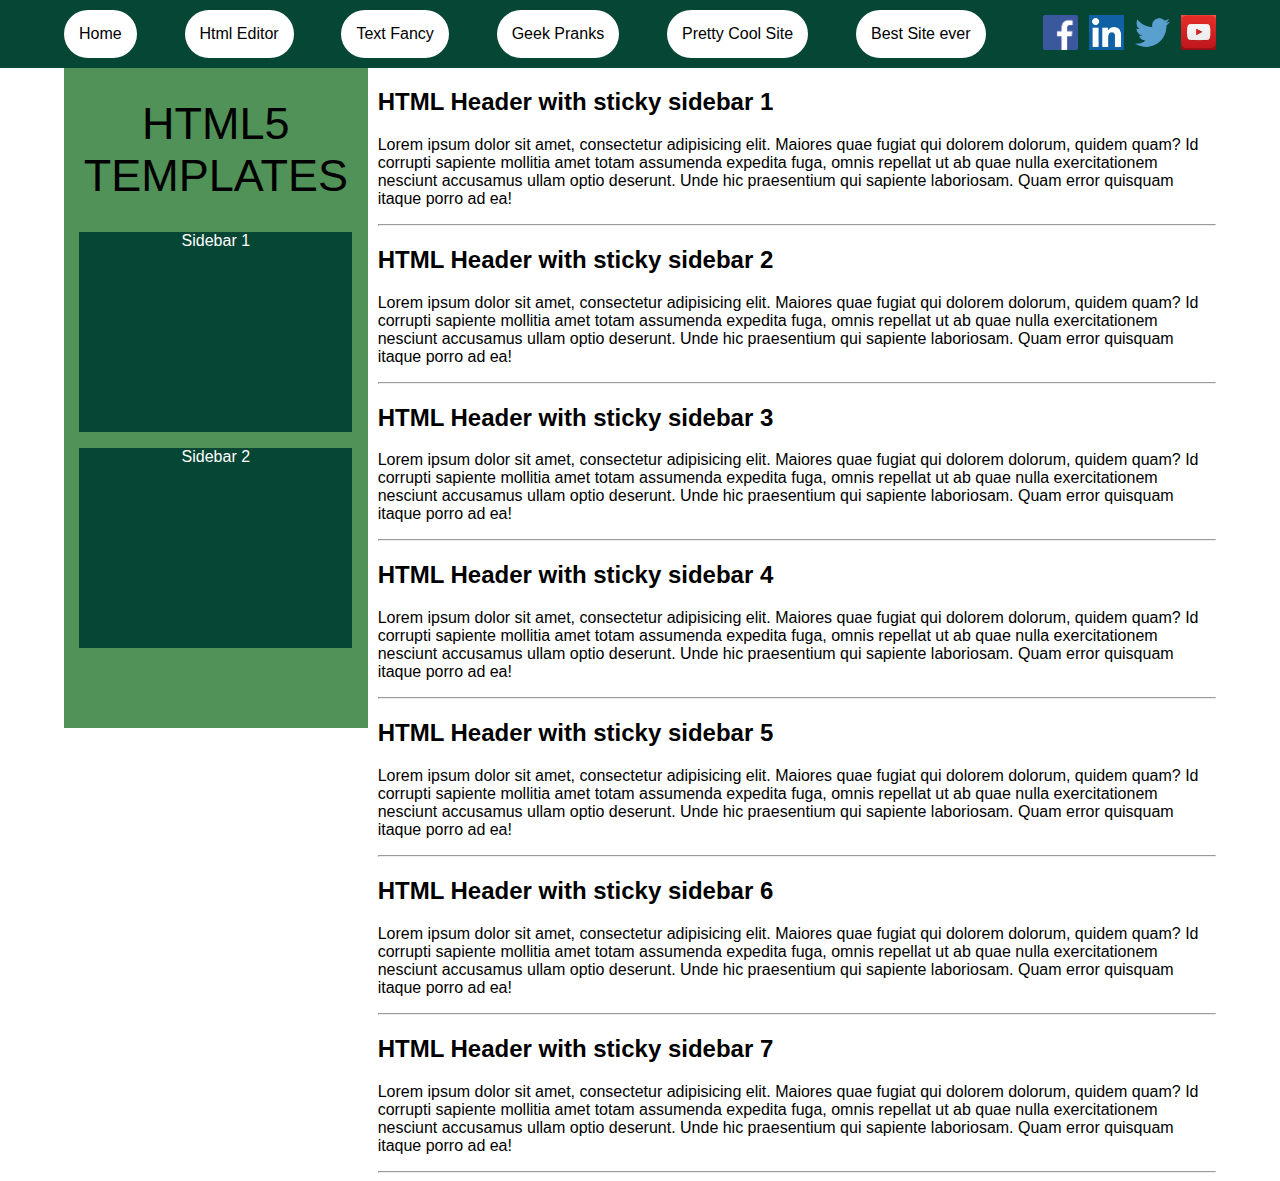
<file: task1/index.html>
<!DOCTYPE html>
<html lang="en">
<head>
    <meta charset="UTF-8">
    <meta http-equiv="X-UA-Compatible" content="IE=edge">
    <meta name="viewport" content="width=device-width, initial-scale=1.0">
    <title>Task 1</title>
    <link rel="stylesheet" href="sytles.css"/>
</head>
<body>
    <header>
        <div class="header-div">

            <div class="main-nav-bar">
                <a href="#">Home</a>
                <a href="#">Html Editor</a>
                <a href="#">Text Fancy</a>
                <a href="#">Geek Pranks</a>
                <a href="#">Pretty Cool Site</a>
                <a href="#">Best Site ever</a>
            </div>

            <div class="socials">
                <a class="social-link" href="https://facebook.com">
                    <img class="social-img" src="facebook.png" alt="facebook">
                </a>
                <a class="social-link" href="https://linkedin.com">
                    <img class="social-img" src="linkedin.png" alt="linkedin">
                </a>
                <a class="social-link" href="https://twitter.com">
                    <img class="social-img" src="twitter2.png" alt="twitter">
                </a>
                <a class="social-link" href="https://youtube.com">
                    <img class="social-img" src="youtube2.png" alt="youtube">
                </a>
            </div>
        </div>
    </header>


    <div class="main-div">
        <div class="sticky-div">
            <div>
                <h1 >HTML5 TEMPLATES</h1>
            </div>

            <div class="sidebar">
                <p>Sidebar 1</p>
            </div>

            <div class="sidebar">
                <p>Sidebar 2</p>
            </div>
        </div>

        <div class="second-div">
            <h2> HTML Header with sticky sidebar 1</h2>
            <p>Lorem ipsum dolor sit amet, consectetur adipisicing elit. Maiores quae fugiat qui dolorem dolorum, quidem quam? Id corrupti sapiente mollitia amet totam assumenda expedita fuga, omnis repellat ut ab quae nulla exercitationem nesciunt accusamus ullam optio deserunt. Unde hic praesentium qui sapiente laboriosam. Quam error quisquam itaque porro ad ea!</p>
            <hr>

            <h2> HTML Header with sticky sidebar 2</h2>
            <p>Lorem ipsum dolor sit amet, consectetur adipisicing elit. Maiores quae fugiat qui dolorem dolorum, quidem quam? Id corrupti sapiente mollitia amet totam assumenda expedita fuga, omnis repellat ut ab quae nulla exercitationem nesciunt accusamus ullam optio deserunt. Unde hic praesentium qui sapiente laboriosam. Quam error quisquam itaque porro ad ea!</p>
            <hr>

            <h2> HTML Header with sticky sidebar 3</h2>
            <p>Lorem ipsum dolor sit amet, consectetur adipisicing elit. Maiores quae fugiat qui dolorem dolorum, quidem quam? Id corrupti sapiente mollitia amet totam assumenda expedita fuga, omnis repellat ut ab quae nulla exercitationem nesciunt accusamus ullam optio deserunt. Unde hic praesentium qui sapiente laboriosam. Quam error quisquam itaque porro ad ea!</p>
            <hr>

            <h2> HTML Header with sticky sidebar 4</h2>
            <p>Lorem ipsum dolor sit amet, consectetur adipisicing elit. Maiores quae fugiat qui dolorem dolorum, quidem quam? Id corrupti sapiente mollitia amet totam assumenda expedita fuga, omnis repellat ut ab quae nulla exercitationem nesciunt accusamus ullam optio deserunt. Unde hic praesentium qui sapiente laboriosam. Quam error quisquam itaque porro ad ea!</p>
            <hr>

            <h2> HTML Header with sticky sidebar 5</h2>
            <p>Lorem ipsum dolor sit amet, consectetur adipisicing elit. Maiores quae fugiat qui dolorem dolorum, quidem quam? Id corrupti sapiente mollitia amet totam assumenda expedita fuga, omnis repellat ut ab quae nulla exercitationem nesciunt accusamus ullam optio deserunt. Unde hic praesentium qui sapiente laboriosam. Quam error quisquam itaque porro ad ea!</p>
            <hr>
            
            <h2> HTML Header with sticky sidebar 6</h2>
            <p>Lorem ipsum dolor sit amet, consectetur adipisicing elit. Maiores quae fugiat qui dolorem dolorum, quidem quam? Id corrupti sapiente mollitia amet totam assumenda expedita fuga, omnis repellat ut ab quae nulla exercitationem nesciunt accusamus ullam optio deserunt. Unde hic praesentium qui sapiente laboriosam. Quam error quisquam itaque porro ad ea!</p>
            <hr>
            
            <h2> HTML Header with sticky sidebar 7</h2>
            <p>Lorem ipsum dolor sit amet, consectetur adipisicing elit. Maiores quae fugiat qui dolorem dolorum, quidem quam? Id corrupti sapiente mollitia amet totam assumenda expedita fuga, omnis repellat ut ab quae nulla exercitationem nesciunt accusamus ullam optio deserunt. Unde hic praesentium qui sapiente laboriosam. Quam error quisquam itaque porro ad ea!</p>
            <hr>
        </div>
    </div>

</body>
</html>
</file>
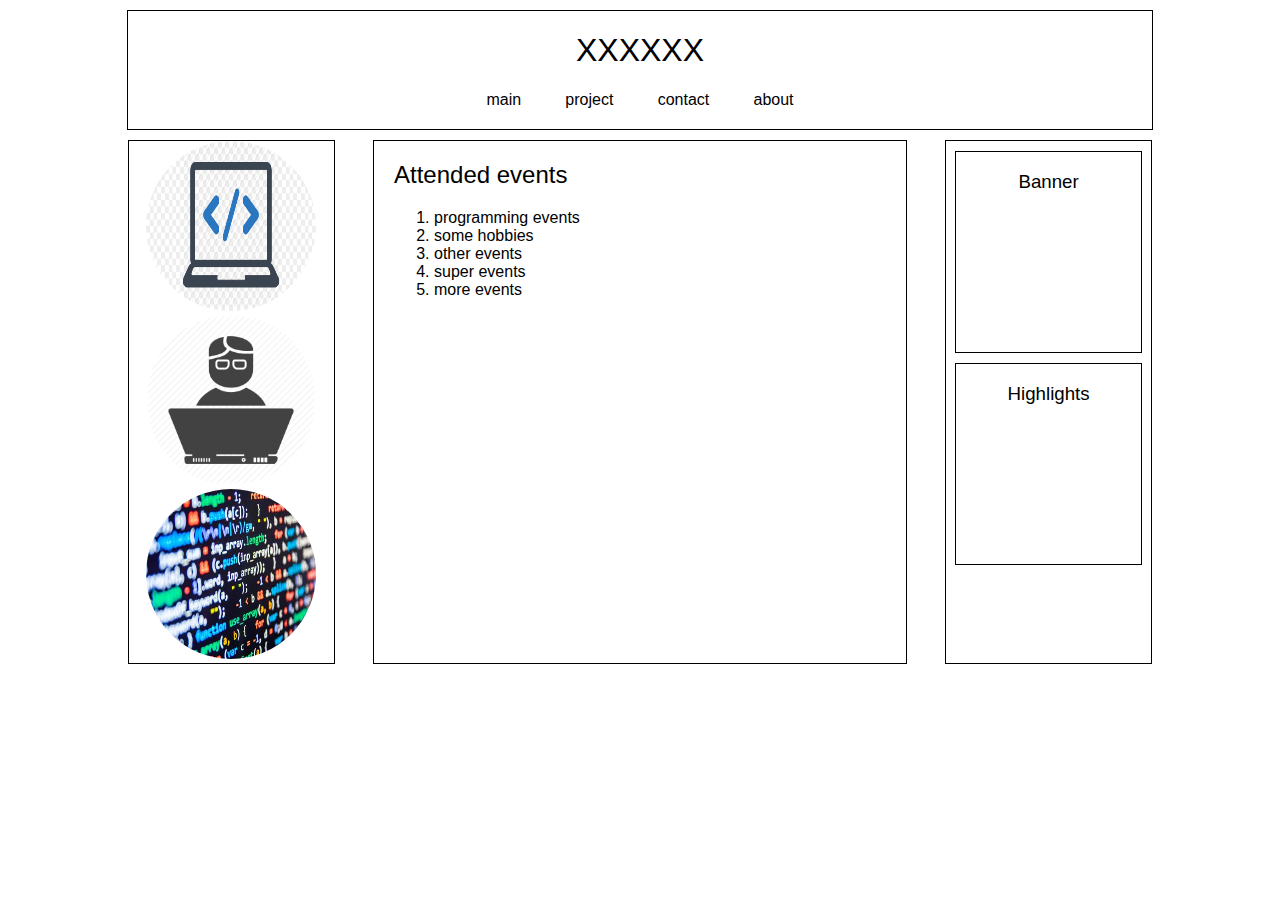
<file: task2/index.html>
<!DOCTYPE html>
<html lang="en">
<head>
    <meta charset="UTF-8">
    <meta http-equiv="X-UA-Compatible" content="IE=edge">
    <meta name="viewport" content="width=device-width, initial-scale=1.0">
    <title>Task 2</title>
    <link rel="stylesheet" href="styles.css" />
</head>
<body>
    <header>
        <div class="header-div">
            <h1>XXXXXX</h1>
            <div class="navbar">
                <a href="./index.html">main</a>
                <a href="./project.html">project</a>
                <a href="./contact.html">contact</a>
                <a href="./about.html">about</a>
            </div>
        </div>
    </header>
    
    <div class="main-div">
        <div class="project-links">
            <a href="#">
                <img class="project-img" src="comp.jpeg" alt="project1">
            </a>

            <a href="#">
                <img class="project-img" src="hacker.png" alt="project2">
            </a>

            <a href="#">
                <img class="project-img" src="programming.jpeg" alt="project3">
            </a>
        </div>


        <div class="events-div">
            <h2>Attended events</h2>
            <ol>
                <li>programming events</li>
                <li>some hobbies</li>
                <li>other events</li>
                <li>super events</li>
                <li>more events</li>
            </ol>
        </div>


        <div class="right-sidebar">
            <div class="banner-div">
                <h3>Banner</h3>
            </div>
            
            <div class="highlights-div">  
                <h3>Highlights</h3>
            </div>
        </div>

    </div>

</body>
</html>
</file>
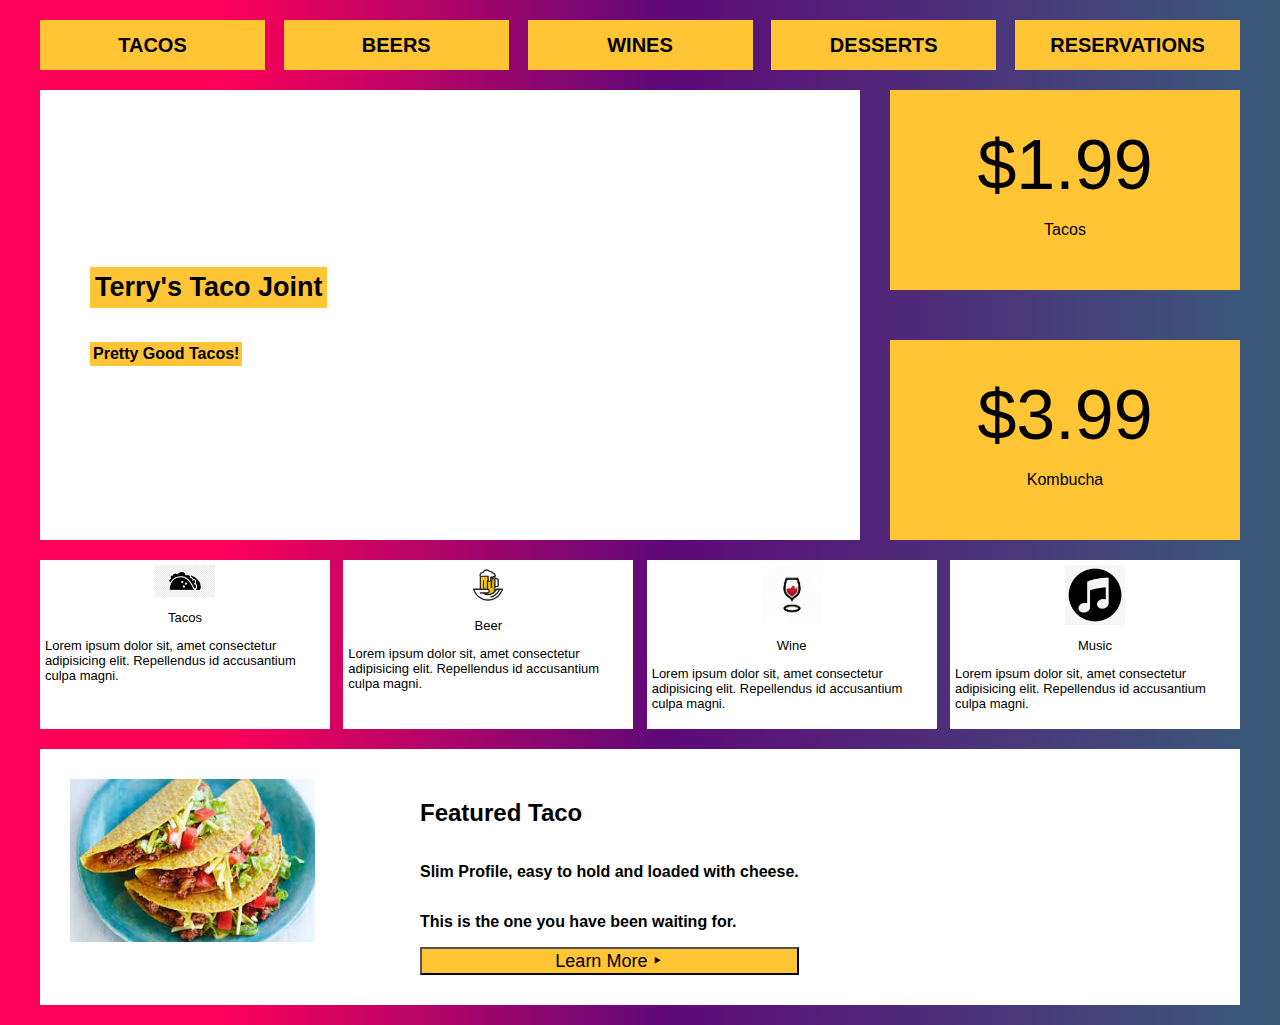
<file: task3/index.html>
<!DOCTYPE html>
<html lang="en">
<head>
    <meta charset="UTF-8">
    <meta http-equiv="X-UA-Compatible" content="IE=edge">
    <meta name="viewport" content="width=device-width, initial-scale=1.0">
    <title>Task 3</title>
    <link rel="stylesheet" href="./styles.css" />
</head>
<body>
    
    <header>
        <div class="header-div">
            <div class="header-tags">TACOS</div>
            <div class="header-tags">BEERS</div>
            <div class="header-tags">WINES</div>
            <div class="header-tags">DESSERTS</div>
            <div class="header-tags">RESERVATIONS</div>
        </div>
    </header>

    <div class="main-div">
        <div class="main-div-content">
            <h1>Terry's Taco Joint</h1>
            <p>Pretty Good Tacos!</p>
        </div>

        <div class="price-divs">
            <div class="price-card-div">
                <h2>$1.99</h2>
                <p>Tacos</p>
            </div>
            <div class="price-card-div">
                <h2>$3.99</h2>
                <p>Kombucha</p>
            </div>
        </div>
    </div>

    <div class="products-div">
        <div>
            <img class="card-img" src="./taco.png" alt="tacos" />
            <p class="card-title">Tacos</p>
            <p>Lorem ipsum dolor sit, amet consectetur adipisicing elit. Repellendus id accusantium culpa magni.</p>
        </div>

        <div>
            <img class="card-img" src="./beer.jpg" alt="beer" />
            <p class="card-title">Beer</p>
            <p>Lorem ipsum dolor sit, amet consectetur adipisicing elit. Repellendus id accusantium culpa magni.</p>
        </div>
        
        <div>
            <img class="card-img" src="./wine.jpg" alt="wine" />
            <p class="card-title">Wine</p>
            <p>Lorem ipsum dolor sit, amet consectetur adipisicing elit. Repellendus id accusantium culpa magni.</p>
        </div>

        <div>
            <img class="card-img" src="./music.png" alt="music" />
            <p class="card-title">Music</p>
            <p>Lorem ipsum dolor sit, amet consectetur adipisicing elit. Repellendus id accusantium culpa magni.</p>
        </div>
    
    </div>


    <div class="featured-taco-div">
        <div class="featured-taco-div-img">
            <img class="featured-taco-img" src="./taco.jpeg" alt="taco">
        </div>

        <div class="featured-taco-div-main">
            <h2>Featured Taco</h2>
            <p>Slim Profile, easy to hold and loaded with cheese.</p>
            <p>This is the one you have been waiting for.</p>
            <button class="learn-more-button">Learn More &#8227;</button>
        </div>
    </div>

</body>
</html>
</file>
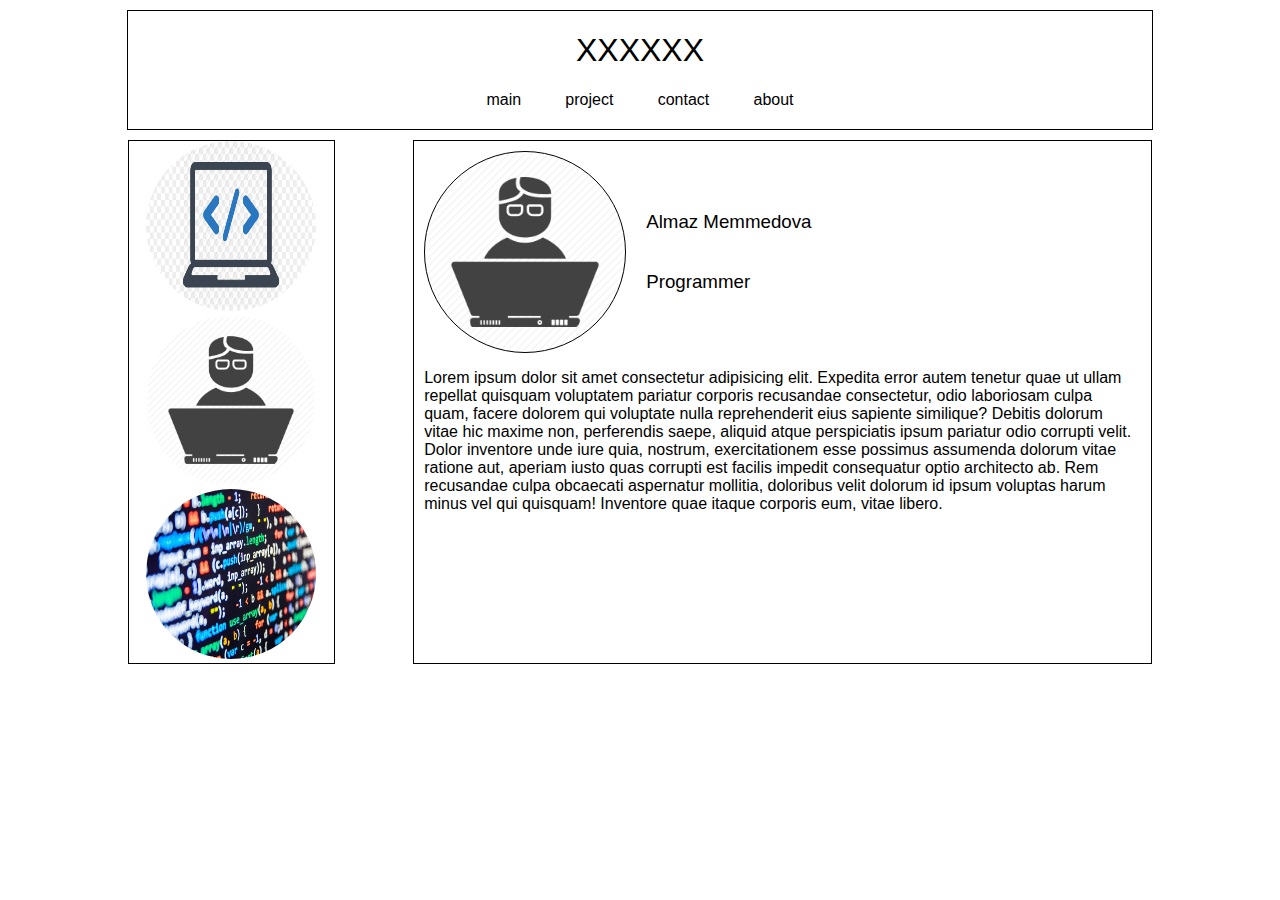
<file: task2/about.html>
<!DOCTYPE html>
<html lang="en">
<head>
    <meta charset="UTF-8">
    <meta http-equiv="X-UA-Compatible" content="IE=edge">
    <meta name="viewport" content="width=device-width, initial-scale=1.0">
    <title>Task 2</title>
    <link rel="stylesheet" href="styles.css" />
</head>
<body>
    <header>
        <div class="header-div">
            <h1>XXXXXX</h1>
            <div class="navbar">
                <a href="./index.html">main</a>
                <a href="./project.html">project</a>
                <a href="./contact.html">contact</a>
                <a href="./about.html">about</a>
            </div>
        </div>
    </header>
    
    <div class="main-div">
        <div class="project-links">
            <a href="#">
                <img class="project-img" src="comp.jpeg" alt="project1">
            </a>

            <a href="#">
                <img class="project-img" src="hacker.png" alt="project2">
            </a>

            <a href="#">
                <img class="project-img" src="programming.jpeg" alt="project3">
            </a>
        </div>


        <div class="main-content">
            <div class="about-me">
                <img class="pp" src="hacker.png" alt="me">

                <div >
                    <h3>Almaz Memmedova</h3>
                    <h3>Programmer</h3>
                </div>
            </div>

            <p>Lorem ipsum dolor sit amet consectetur adipisicing elit. Expedita error autem tenetur quae ut ullam repellat quisquam voluptatem pariatur corporis recusandae consectetur, odio laboriosam culpa quam, facere dolorem qui voluptate nulla reprehenderit eius sapiente similique? Debitis dolorum vitae hic maxime non, perferendis saepe, aliquid atque perspiciatis ipsum pariatur odio corrupti velit. Dolor inventore unde iure quia, nostrum, exercitationem esse possimus assumenda dolorum vitae ratione aut, aperiam iusto quas corrupti est facilis impedit consequatur optio architecto ab. Rem recusandae culpa obcaecati aspernatur mollitia, doloribus velit dolorum id ipsum voluptas harum minus vel qui quisquam! Inventore quae itaque corporis eum, vitae libero.</p>
        </div>
    </div>

</body>
</html>
</file>
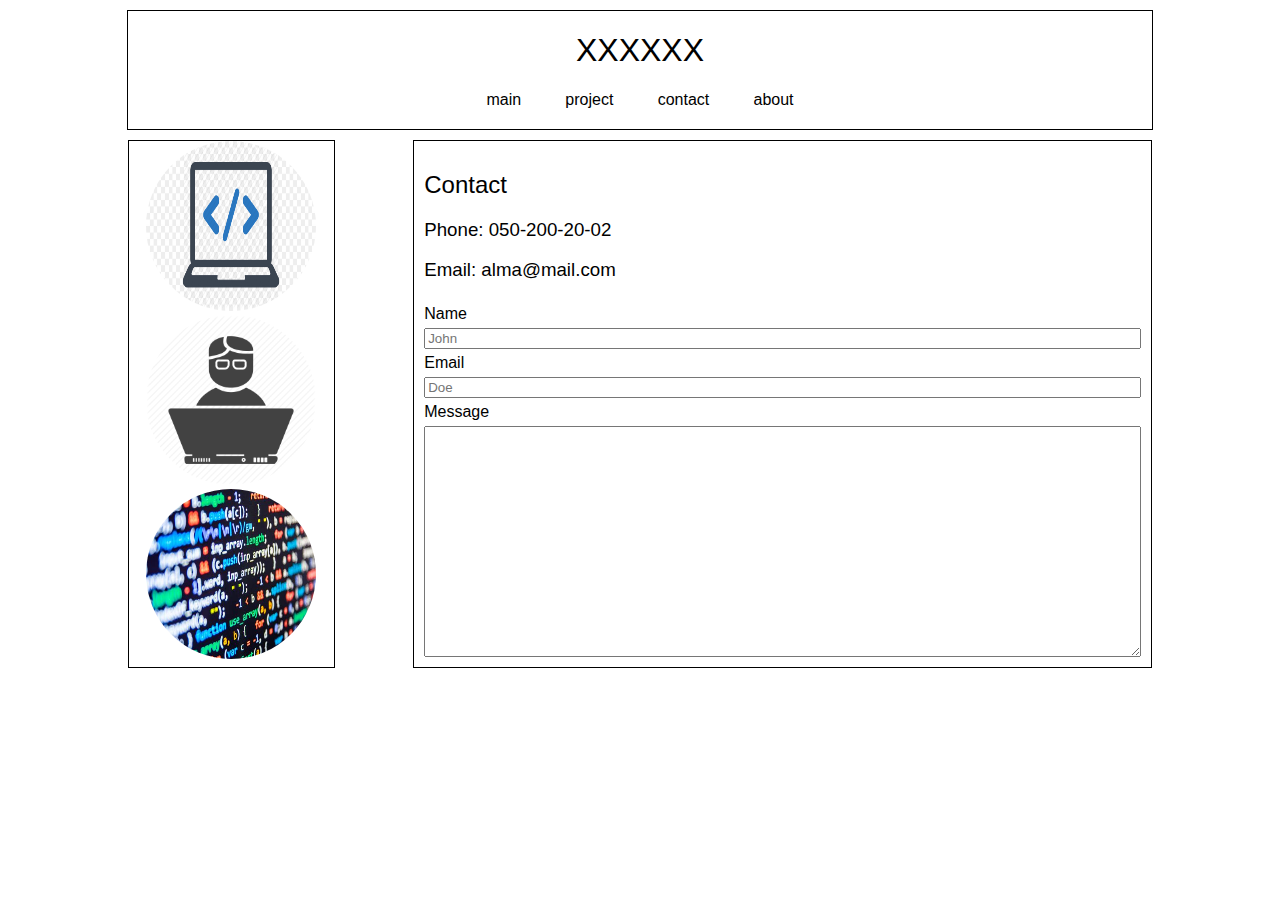
<file: task2/contact.html>
<!DOCTYPE html>
<html lang="en">
<head>
    <meta charset="UTF-8">
    <meta http-equiv="X-UA-Compatible" content="IE=edge">
    <meta name="viewport" content="width=device-width, initial-scale=1.0">
    <title>Task 2</title>
    <link rel="stylesheet" href="styles.css" />
</head>
<body>
    <header>
        <div class="header-div">
            <h1>XXXXXX</h1>
            <div class="navbar">
                <a href="./index.html">main</a>
                <a href="./project.html">project</a>
                <a href="./contact.html">contact</a>
                <a href="./about.html">about</a>
            </div>
        </div>
    </header>
    
    <div class="main-div">
        <div class="project-links">
            <a href="#">
                <img class="project-img" src="comp.jpeg" alt="project1">
            </a>

            <a href="#">
                <img class="project-img" src="hacker.png" alt="project2">
            </a>

            <a href="#">
                <img class="project-img" src="programming.jpeg" alt="project3">
            </a>
        </div>


        <div class="main-content">
            <h2>Contact</h2>
            <h3>Phone: 050-200-20-02</h3>
            <h3>Email: alma@mail.com</h3>

            <form class="form-class" >
                <label>Name</label>
                <input type="text" placeholder="John">
                <label>Email</label>
                <input type="text" placeholder="Doe">
                <label>Message</label>
                <textarea cols="30" rows="15"></textarea>
            </form>
        </div>
    </div>

</body>
</html>
</file>
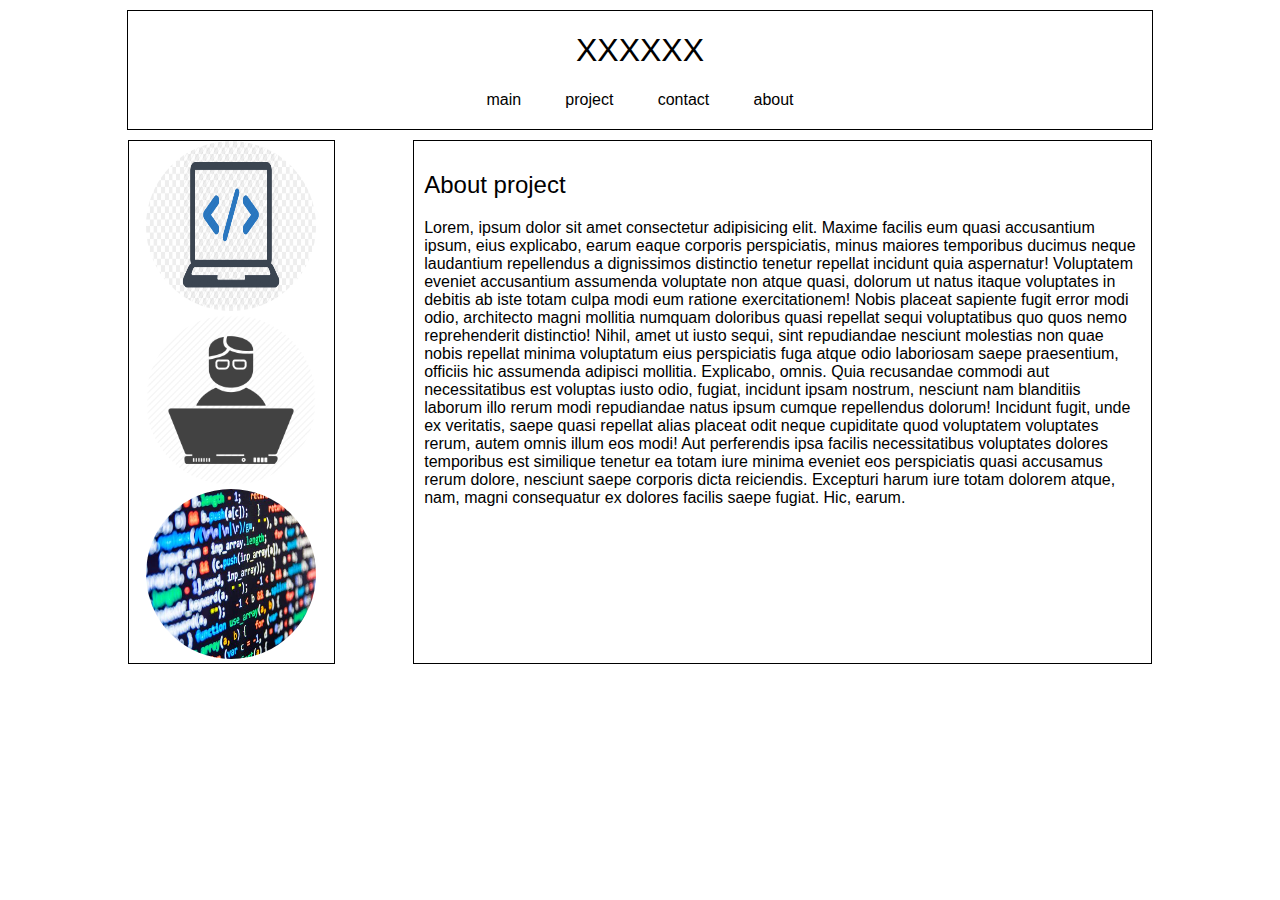
<file: task2/project.html>
<!DOCTYPE html>
<html lang="en">
<head>
    <meta charset="UTF-8">
    <meta http-equiv="X-UA-Compatible" content="IE=edge">
    <meta name="viewport" content="width=device-width, initial-scale=1.0">
    <title>Task 2</title>
    <link rel="stylesheet" href="styles.css" />
</head>
<body>
    <header>
        <div class="header-div">
            <h1>XXXXXX</h1>
            <div class="navbar">
                <a href="./index.html">main</a>
                <a href="./project.html">project</a>
                <a href="./contact.html">contact</a>
                <a href="./about.html">about</a>
            </div>
        </div>
    </header>
    
    <div class="main-div">
        <div class="project-links">
            <a href="#">
                <img class="project-img" src="comp.jpeg" alt="project1">
            </a>

            <a href="#">
                <img class="project-img" src="hacker.png" alt="project2">
            </a>

            <a href="#">
                <img class="project-img" src="programming.jpeg" alt="project3">
            </a>
        </div>

        <div class="main-content">
            <h2>About project</h2>

            <p>Lorem, ipsum dolor sit amet consectetur adipisicing elit. Maxime facilis eum quasi accusantium ipsum, eius explicabo, earum eaque corporis perspiciatis, minus maiores temporibus ducimus neque laudantium repellendus a dignissimos distinctio tenetur repellat incidunt quia aspernatur! Voluptatem eveniet accusantium assumenda voluptate non atque quasi, dolorum ut natus itaque voluptates in debitis ab iste totam culpa modi eum ratione exercitationem! Nobis placeat sapiente fugit error modi odio, architecto magni mollitia numquam doloribus quasi repellat sequi voluptatibus quo quos nemo reprehenderit distinctio! Nihil, amet ut iusto sequi, sint repudiandae nesciunt molestias non quae nobis repellat minima voluptatum eius perspiciatis fuga atque odio laboriosam saepe praesentium, officiis hic assumenda adipisci mollitia. Explicabo, omnis. Quia recusandae commodi aut necessitatibus est voluptas iusto odio, fugiat, incidunt ipsam nostrum, nesciunt nam blanditiis laborum illo rerum modi repudiandae natus ipsum cumque repellendus dolorum! Incidunt fugit, unde ex veritatis, saepe quasi repellat alias placeat odit neque cupiditate quod voluptatem voluptates rerum, autem omnis illum eos modi! Aut perferendis ipsa facilis necessitatibus voluptates dolores temporibus est similique tenetur ea totam iure minima eveniet eos perspiciatis quasi accusamus rerum dolore, nesciunt saepe corporis dicta reiciendis. Excepturi harum iure totam dolorem atque, nam, magni consequatur ex dolores facilis saepe fugiat. Hic, earum.</p>
        </div>
    </div>



</body>
</html>
</file>
<file: task1/sytles.css>
html, body {
    margin: 0;
    padding: 0;
    box-sizing: border-box;
    font-family: -apple-system, BlinkMacSystemFont, 'Segoe UI', Roboto, Oxygen, Ubuntu, Cantarell, 'Open Sans', 'Helvetica Neue', sans-serif;
}

/* Header */
header {
    background-color: #064635;
}

div.header-div {
    width: 90%;
    margin: 0 auto;
    display: flex;
    flex-direction: row;
    justify-content: space-between;
    align-items: center;
    padding-top: 10px;
    padding-bottom: 10px;
}


div.main-nav-bar {
    width: 80%;
    display: flex;
    flex-direction: row;
    justify-content: space-between;
}

div.main-nav-bar > a {
    background-color: #fff;
    padding: 15px;
    text-decoration: none;
    color: #000;
    border-radius: 25px;
}

div.socials {
    display: flex;
    flex-direction: row;
    justify-content: space-between;
    align-items: center;
    width: 15%;
}

img.social-img {
    width: 35px;
}


/* main content */

div.main-div {
    width: 90%;
    margin: 0 auto;
    display: flex;
    flex-direction: row;
}

div.sticky-div {
    width: 80%;
    height: 660px;
    position: sticky;
    top: 0px;
    background-color: #519259;

}

h1 {
    font-weight: normal;
    font-size: 45px;
    text-align: center;
}

div.sidebar {
    width: 90%;
    background-color: #064635;
    margin: 0 auto;
    text-align: center;
    color: #fff;
    height: 200px;
}

div.second-div {
    padding-left: 10px;
}
</file>
<file: task2/styles.css>
html, body {
    margin: 0;
    padding: 0;
    box-sizing: border-box;
    font-family: -apple-system, BlinkMacSystemFont, 'Segoe UI', Roboto, Oxygen, Ubuntu, Cantarell, 'Open Sans', 'Helvetica Neue', sans-serif;
}


/* header */

div.header-div {
    width: 80%;
    margin: 10px auto;
    border: 1px solid #000;
    text-align: center;
}

h1, h2, h3 {
    font-weight: normal;
}

div.navbar {
    width: 30%;
    margin: 20px auto;
    display: flex;
    flex-direction: row;
    justify-content: space-between;
}

div.navbar > a {
    text-decoration: none;
    color: #000;
}


/* main div */

div.main-div {
    width: 80%;
    margin: 0 auto;
    display: flex;
    flex-direction: row;
    justify-content: space-between;
}

/* project div sidebar */

div.project-links {
    border: 1px solid #000;
    width: 20%;
    text-align: center;
}

img.project-img {
    width: 170px;
    height: 170px;
    border-radius: 50%;
}


/* events div */

div.events-div {
    border: 1px solid #000;
    width: 50%;
    padding-left: 20px;
}


/* right sidebar */
div.right-sidebar {
    width: 20%;
    border: 1px solid #000;
    text-align: center;
    
}

div.banner-div, div.highlights-div {
    border: 1px solid #000;
    width: 90%;
    margin: 10px auto;
    height: 200px;
}

/* main-content */


div.main-content {
    width: 70%;
    border: 1px solid #000;
    padding: 10px;
}


/* Contact */

form.form-class {
    width: auto;
    display: flex;
    flex-direction: column;
    justify-content: space-around;
}

label {
    margin-top: 5px;
    margin-bottom: 5px;
}

/* about */

div.about-me {
    display: flex;
    flex-direction: row;
}

div.about-me > div {
    margin-left: 20px;
    display: flex;
    flex-direction: column;
    justify-content: center;    
}


img.pp {
    width: 200px;
    height: 200px;
    border-radius: 50%;
    border: 1px solid #000;
}
</file>
<file: task3/styles.css>
body {
    box-sizing: border-box;
    background: rgb(255,0,88);
    background: linear-gradient(90deg, rgba(255,0,88,1) 17%, rgba(94,9,121,1) 52%, rgba(57,92,122,1) 100%);
    font-family:Arial, Helvetica, sans-serif;
}

/* header */

div.header-div {
    display: flex;
    flex-direction: row;
    justify-content: space-between;
    width: 1200px;
    margin: 20px auto;
}

div.header-tags {
    display: flex;
    justify-content: center;
    align-items: center;
    width: 225px;
    height: 50px;
    background-color: #ffc535;
    font-weight: bold;
    font-size: 20px;
}

/* main div */

div.main-div {
    width: 1200px;
    margin: 20px auto;
    display: flex;
    flex-direction: row;
    justify-content: space-between;
}

div.main-div-content {
    display: flex;
    align-items: start;
    flex-direction: column;
    justify-content: center;
    width: 720px;
    height: 350px;
    background-color: #fff;
    padding: 50px;

}

h1{
    background-color: #ffc535;
    font-size: 27px;
    padding: 5px;
}

div.main-div-content > p {
    background-color: #ffc535;
    padding: 3px;
    font-weight: bold;
}

/* price divs */
div.price-divs {
    width: 350px;
    display: flex;
    flex-direction: column;
    justify-content: space-between;
}

div.price-card-div {
    width: 100%;
    height: 200px;
    background-color: #fff;
    display: flex;
    flex-direction: column;
    justify-content:center;
    align-items: center;
    background-color: #ffc535;
}

div.price-card-div > h2 {
    font-weight: lighter;
    font-size: 70px;
    padding: 0;
    margin: 0;
}


/* products-div */

div.products-div {
    width: 1200px;
    display: flex;
    justify-content: space-between;
    flex-direction: row;
    margin: 0 auto;
}

div.products-div > div {
    background-color: #fff;
    width: 280px;
    font-size: 13px;
    padding: 5px;
}

p.card-title {
    text-align: center
}

img.card-img {
    width: 60px;
    display: flex;
    margin: 0 auto;
}

/* featured-taco-div */

div.featured-taco-div {
    width: 1200px;
    margin: 20px auto;
    padding: 30px;
    box-sizing: border-box;
    display: flex;
    flex-direction: row;
    background-color: #fff;

}

div.featured-taco-div-img {
    width: 350px;
}

img.featured-taco-img {
    width: 245px;
}

div.featured-taco-div-main {
    display: flex;
    flex-direction: column;
    justify-content: center;
    font-weight: bold;
}

button.learn-more-button {
    background-color: #ffc535;
    font-size: 18px;
}
</file>
